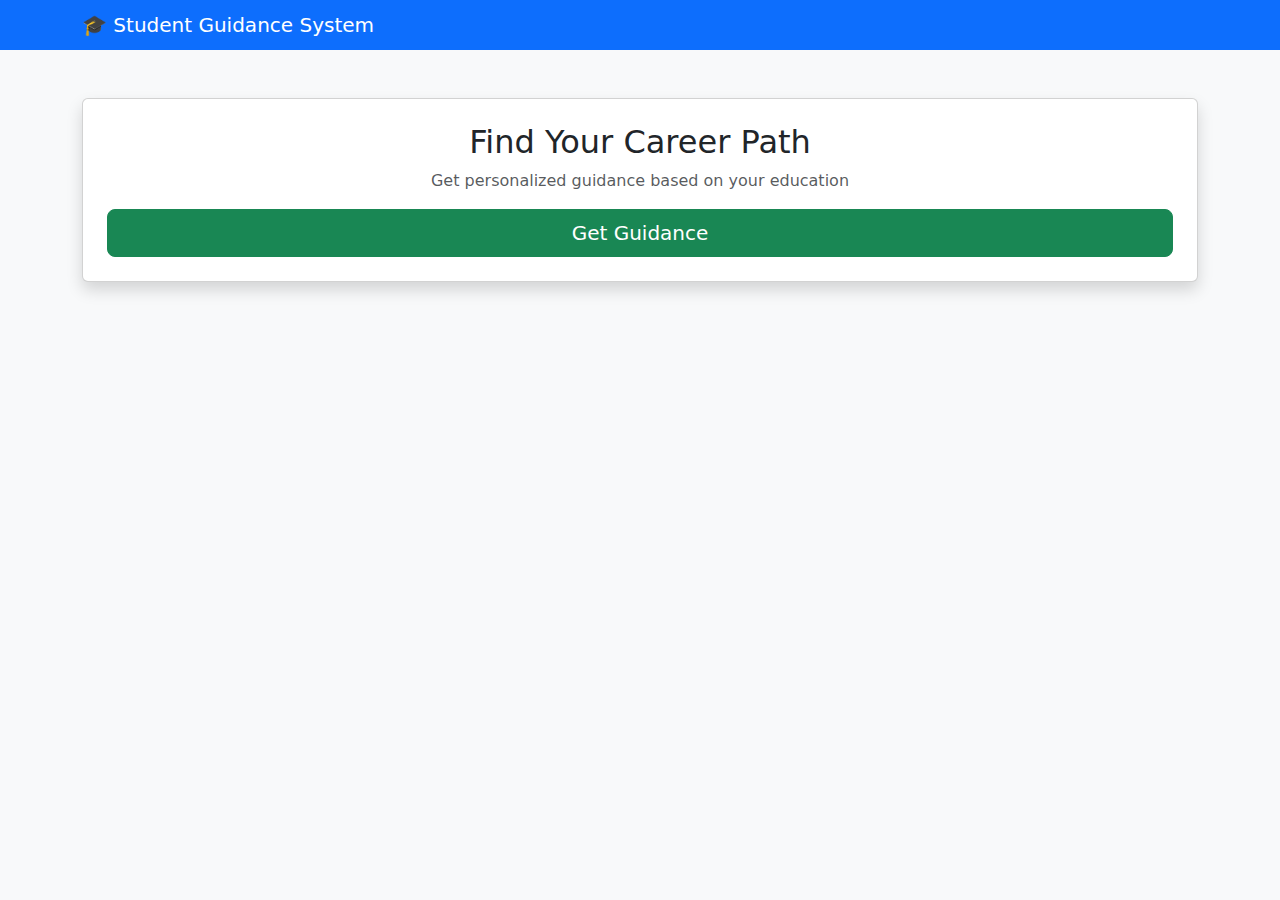
<file: student_guidance/templates/index.html>
<!DOCTYPE html>
<html>
<head>
    <title>Student Guidance System</title>
    <link href="https://cdn.jsdelivr.net/npm/bootstrap@5.3.3/dist/css/bootstrap.min.css" rel="stylesheet">
</head>
<body class="bg-light">

<nav class="navbar navbar-dark bg-primary">
    <div class="container">
        <span class="navbar-brand mb-0 h1">🎓 Student Guidance System</span>
    </div>
</nav>

<div class="container mt-5">
    <div class="card shadow p-4 text-center">
        <h2>Find Your Career Path</h2>
        <p class="text-muted">Get personalized guidance based on your education</p>
        <a href="/form" class="btn btn-success btn-lg">Get Guidance</a>
    </div>
</div>

</body>
</html>
</file>
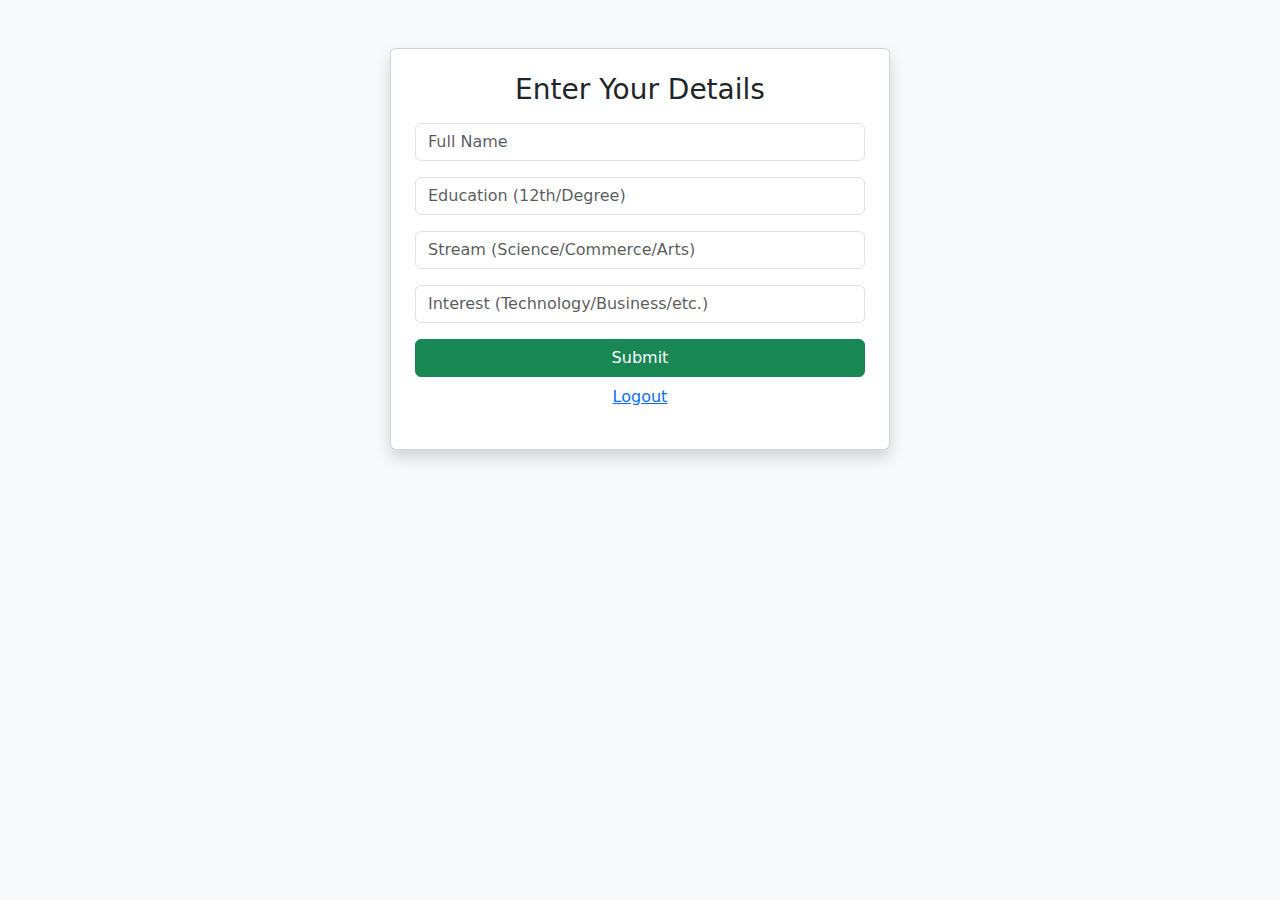
<file: student_guidance/templates/form.html>
<!DOCTYPE html>
<html>
<head>
    <title>Student Form</title>
    <link href="https://cdn.jsdelivr.net/npm/bootstrap@5.3.3/dist/css/bootstrap.min.css" rel="stylesheet">
</head>
<body class="bg-light">

<div class="container mt-5">
    <div class="card shadow p-4 mx-auto" style="max-width:500px;">
        <h3 class="text-center mb-3">Enter Your Details</h3>
        <form action="/result" method="POST">
            <input class="form-control mb-3" name="name" placeholder="Full Name" required>
            <input class="form-control mb-3" name="education" placeholder="Education (12th/Degree)" required>
            <input class="form-control mb-3" name="stream" placeholder="Stream (Science/Commerce/Arts)" required>
            <input class="form-control mb-3" name="interest" placeholder="Interest (Technology/Business/etc.)" required>
            <button class="btn btn-success w-100">Submit</button>
        </form>
        <p class="mt-2 text-center"><a href="/logout">Logout</a></p>
    </div>
</div>

</body>
</html>
</file>
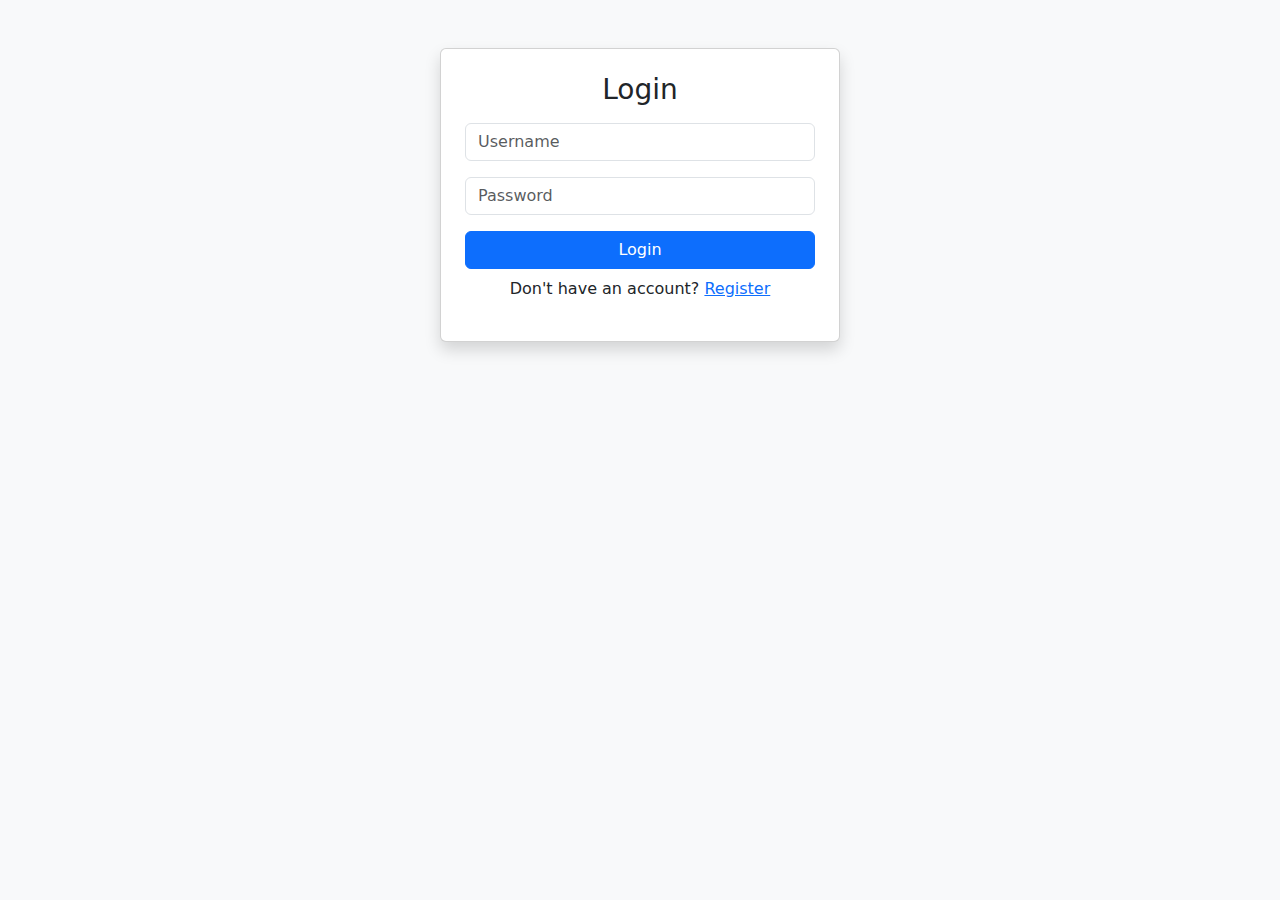
<file: student_guidance/templates/login.html>
<!DOCTYPE html>
<html>
<head>
    <title>Login</title>
    <link href="https://cdn.jsdelivr.net/npm/bootstrap@5.3.3/dist/css/bootstrap.min.css" rel="stylesheet">
</head>
<body class="bg-light">

<div class="container mt-5">
    <div class="card shadow p-4 mx-auto" style="max-width:400px;">
        <h3 class="text-center mb-3">Login</h3>
        <form method="POST">
            <input class="form-control mb-3" name="username" placeholder="Username" required>
            <input class="form-control mb-3" name="password" type="password" placeholder="Password" required>
            <button class="btn btn-primary w-100">Login</button>
        </form>
        <p class="mt-2 text-center">Don't have an account? <a href="/register">Register</a></p>
    </div>
</div>

</body>
</html>
</file>
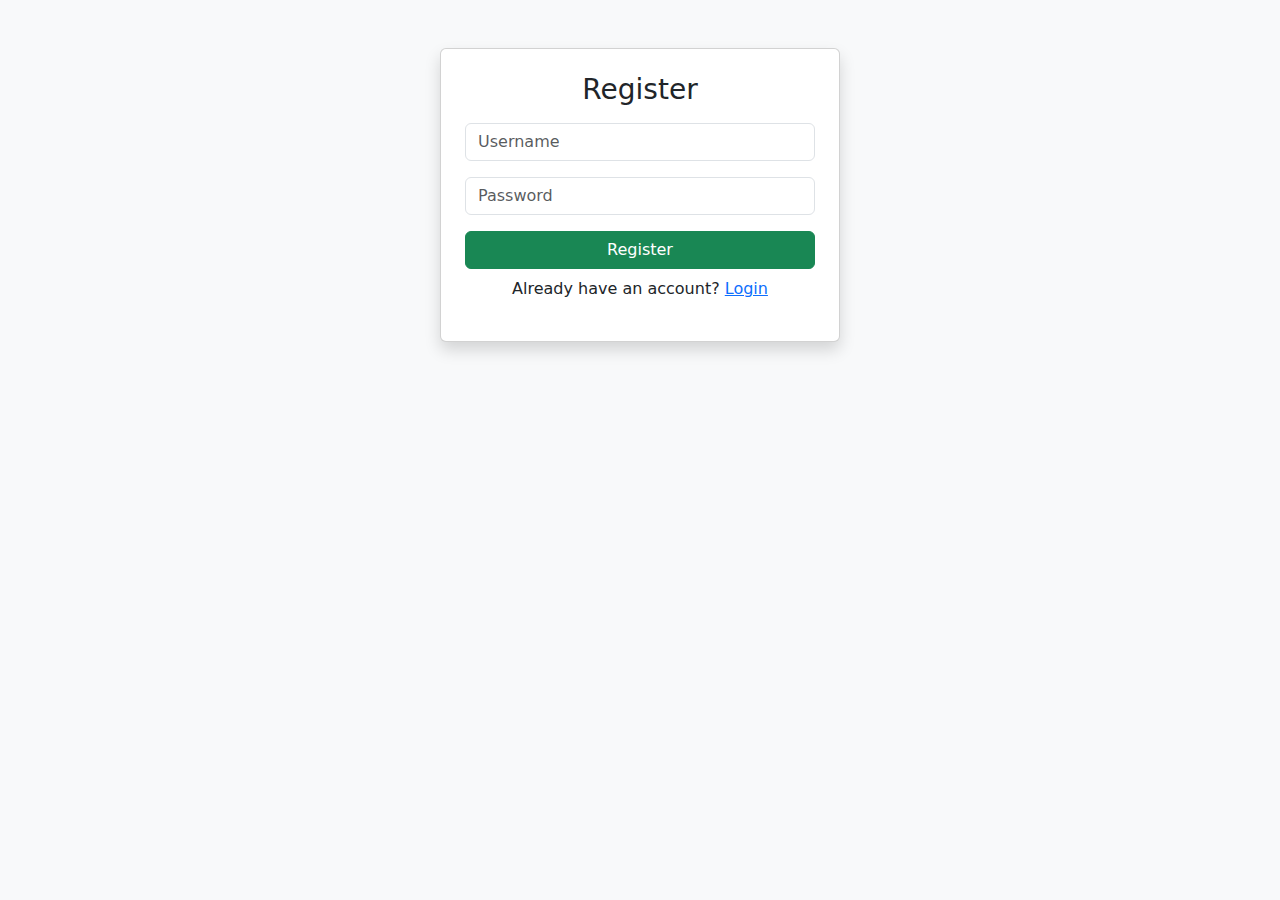
<file: student_guidance/templates/register.html>
<!DOCTYPE html>
<html>
<head>
    <title>Register</title>
    <link href="https://cdn.jsdelivr.net/npm/bootstrap@5.3.3/dist/css/bootstrap.min.css" rel="stylesheet">
</head>
<body class="bg-light">

<div class="container mt-5">
    <div class="card shadow p-4 mx-auto" style="max-width:400px;">
        <h3 class="text-center mb-3">Register</h3>
        <form method="POST">
            <input class="form-control mb-3" name="username" placeholder="Username" required>
            <input class="form-control mb-3" name="password" type="password" placeholder="Password" required>
            <button class="btn btn-success w-100">Register</button>
        </form>
        <p class="mt-2 text-center">Already have an account? <a href="/login">Login</a></p>
    </div>
</div>

</body>
</html>
</file>
